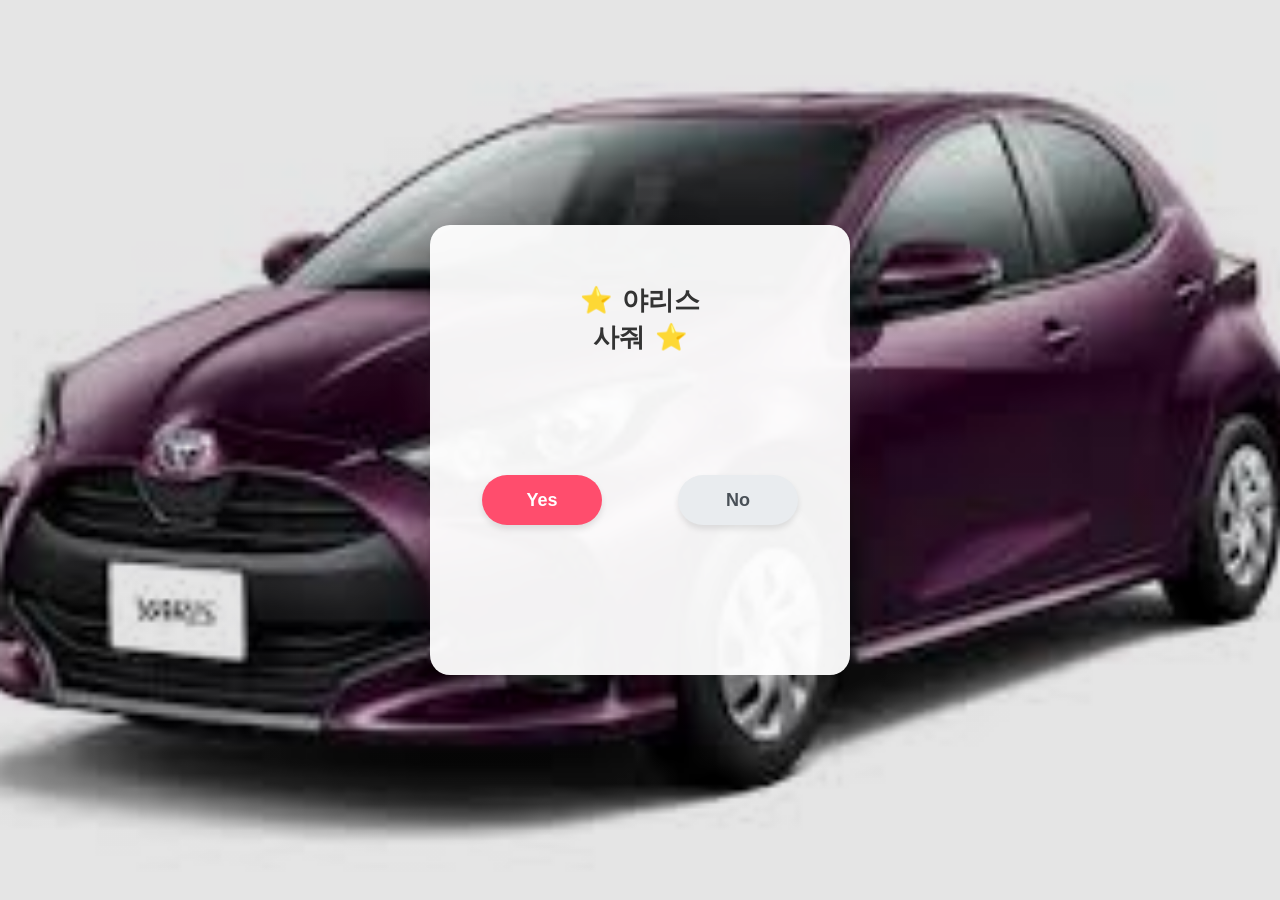
<file: index.html>
<!DOCTYPE html>
<html lang="ko">
<head>
<meta charset="UTF-8">
<meta name="viewport" content="width=device-width, initial-scale=1.0">
<title>추석 텍스트피싱</title>

<style>
/* 1. 기본 스타일 설정 */
* { box-sizing: border-box; }
html { -webkit-text-size-adjust: 100%; }
body {
  margin: 0;
  min-height: 100vh;
  display: flex;
  justify-content: center;
  align-items: center;

  /* 배경 이미지 설정 (파일이 있으므로 바로 적용) */
  background-image: linear-gradient(rgba(0,0,0,0.1), rgba(0,0,0,0.1)), url('11.jpg');
  background-size: cover;
  background-position: center;
  background-repeat: no-repeat;
  
  /* 이미지가 로딩 안 될 경우를 대비한 배경색 */
  background-color: #fdfbfb;

  font-family: system-ui, -apple-system, "Apple SD Gothic Neo", "Noto Sans KR", sans-serif;
  overflow: hidden;
  transition: background-image 0.5s ease;
  padding: 24px;
}

/* 2. 하얀색 카드창 디자인 */
.card {
  background: rgba(255,255,255,0.95);
  padding: 40px 32px;
  border-radius: 20px;
  text-align: center;
  box-shadow: 0 15px 40px rgba(0,0,0,0.2);
  max-width: 420px;
  width: 100%;
}

h1 {
  font-size: 26px;
  margin-bottom: 40px;
  line-height: 1.4;
  color: #333;
  word-break: keep-all;
}

/* 3. 버튼들이 들어갈 공간 */
.btn-container {
  position: relative;
  width: 100%;
  height: 240px; /* 버튼이 도망갈 공간 */
}

/* 버튼 공통 스타일 */
.btn {
  position: absolute;
  width: 120px;
  height: 50px;
  border-radius: 30px;
  border: none;
  font-size: 18px;
  font-weight: bold;
  cursor: pointer;
  transition: transform 0.1s ease;
  box-shadow: 0 4px 6px rgba(0,0,0,0.1);
}

.btn:active { transform: scale(0.95); }

/* Yes 버튼 (왼쪽) */
.yes {
  left: 20px;
  top: 80px;
  background: #ff4d6d;
  color: white;
  z-index: 10;
}

/* No 버튼 (오른쪽) */
.no {
  right: 20px;
  top: 80px;
  background: #e9ecef;
  color: #495057;
  z-index: 1;
}

/* 4. 결과 화면 (처음엔 안 보임) */
.result {
  display: none; /* 숨김 처리 */
  margin-top: 20px;
  font-size: 24px;
  font-weight: bold;
  color: #ff4d6d;
  animation: pop 0.5s ease forwards;
}

@keyframes pop {
  0% { transform: scale(0.5); opacity: 0; }
  100% { transform: scale(1); opacity: 1; }
}

/* 하트 효과 */
.heart {
  position: fixed;
  font-size: 24px;
  pointer-events: none;
  animation: float 3s linear forwards;
  z-index: 100;
}

@keyframes float {
  0% { transform: translateY(0) rotate(0deg); opacity: 1; }
  100% { transform: translateY(-100vh) rotate(360deg); opacity: 0; }
}
</style>
</head>

<body>

<div class="card">
  <h1 id="title">
    ⭐ 야리스<br>
    사줘 ⭐
  </h1>

  <div class="btn-container" id="btnArea">
    <button class="btn yes" id="yesBtn" type="button">Yes</button>
    <button class="btn no" id="noBtn" type="button">No</button>
  </div>

  <div class="result" id="result">
     쪼아요 쪼아요 
  </div>
</div>

<script>
const yesBtn = document.getElementById("yesBtn");
const noBtn = document.getElementById("noBtn");
const btnArea = document.getElementById("btnArea");
const result = document.getElementById("result");
const title = document.getElementById("title");

// 1. Yes 버튼 클릭 시 실행
yesBtn.addEventListener("click", () => {
  // 배경 이미지 변경 (02.jpg)
  document.body.style.backgroundImage = "url('22.jpg')";
  
  // 버튼과 제목 숨기기
  yesBtn.style.display = "none";
  noBtn.style.display = "none";
  title.style.display = "none";
  
  // 결과 문구 보여주기
  result.style.display = "block";
  
  // 이모티콘 날리기
  createHearts();
});

// 2. 이모티콘 만드는 함수
function createHearts() {
  for (let i = 0; i < 40; i++) {
    setTimeout(() => {
      const heart = document.createElement("div");
      heart.className = "heart";
      heart.textContent = ["🏧", "🏧", "🏧", "🏧"][Math.floor(Math.random()*4)];
      heart.style.left = Math.random() * window.innerWidth + "px";
      heart.style.top = window.innerHeight + "px";
      document.body.appendChild(heart);
      setTimeout(() => heart.remove(), 3000);
    }, i * 50);
  }
}

// 3. No 버튼 도망가는 함수
function moveNo() {
  const containerRect = btnArea.getBoundingClientRect();
  const btnW = 120; // 버튼 너비
  const btnH = 50;  // 버튼 높이

  // 이동 가능한 최대 범위
  const maxX = containerRect.width - btnW;
  const maxY = containerRect.height - btnH;

  let newX = Math.random() * maxX;
  let newY = Math.random() * maxY;

  // Yes 버튼(왼쪽 중간) 근처로 가면 강제로 위치 조정
  // Yes 버튼 위치 대략: x=20, y=80 / 너비 120
  if (newX < 150 && newY > 40 && newY < 140) {
    newX = 160 + Math.random() * (maxX - 160); // 오른쪽 공간으로 보냄
  }

  // 위치 적용
  noBtn.style.left = newX + "px";
  noBtn.style.top  = newY + "px";
  noBtn.style.right = "auto"; 
}

// PC 마우스
noBtn.addEventListener("mouseenter", moveNo);

// 모바일 터치
noBtn.addEventListener("touchstart", (e) => {
  e.preventDefault();
  moveNo();
}, { passive: false });

noBtn.addEventListener("click", (e) => {
  e.preventDefault();
  moveNo();
});
</script>

</body>
</html>
</file>
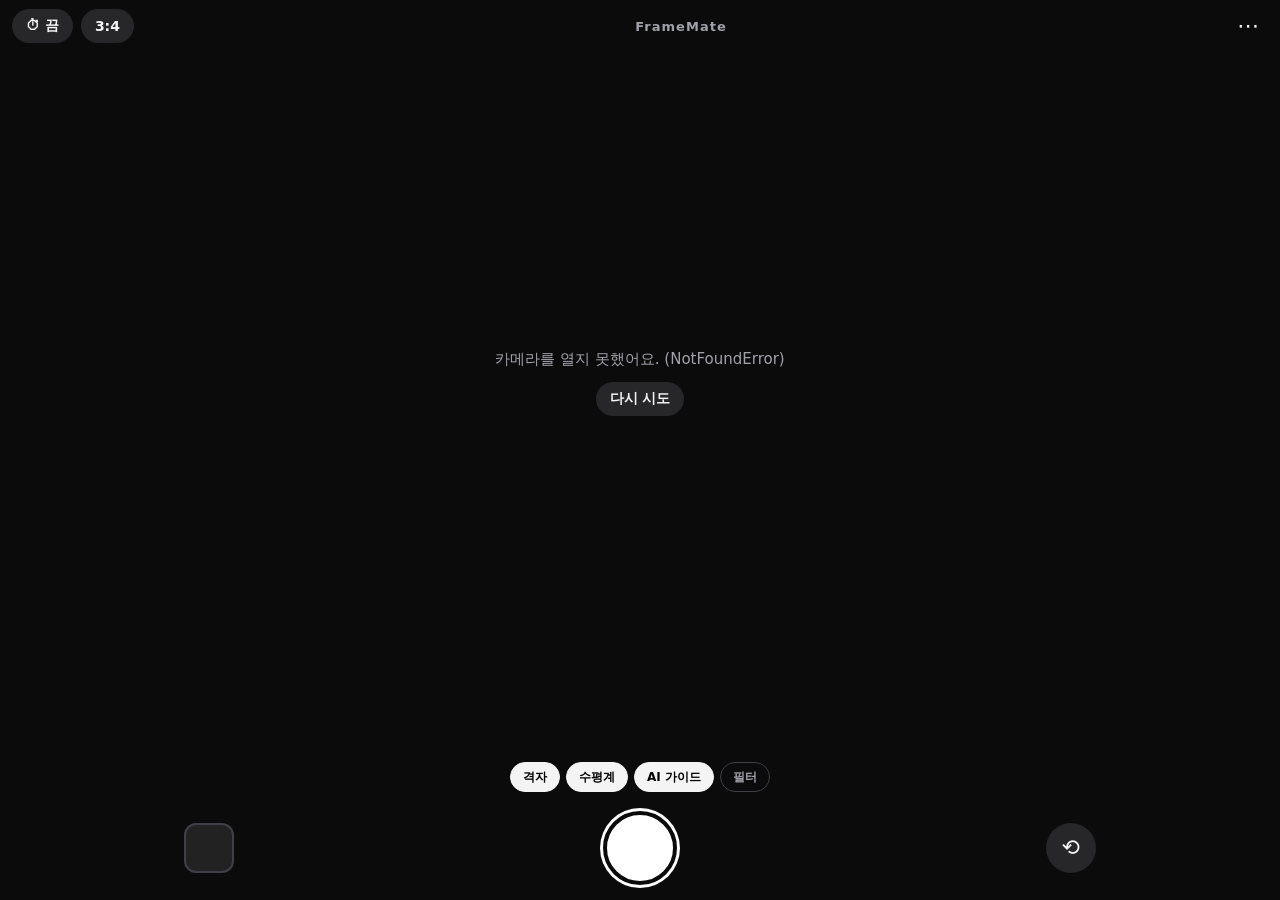
<file: cam/index.html>
<!doctype html>
<html lang="ko">
<head>
<meta charset="utf-8">
<meta name="viewport" content="width=device-width, initial-scale=1, viewport-fit=cover, user-scalable=no">
<meta name="theme-color" content="#0b0b0c">
<meta name="mobile-web-app-capable" content="yes">
<title>FrameMate</title>
<link rel="manifest" href="manifest.webmanifest">
<link rel="icon" href="icons/icon.svg" type="image/svg+xml">
<link rel="apple-touch-icon" href="icons/icon-192.png">
<link rel="stylesheet" href="style.css">
</head>
<body>
<div id="app">
  <header class="topbar">
    <div class="group">
      <button id="btnTimer" class="pill" type="button">⏱ 끔</button>
      <button id="btnRatio" class="pill" type="button">3:4</button>
    </div>
    <div class="brand">FrameMate</div>
    <button id="btnMenu" class="icon-btn" type="button" aria-label="설정">⋯</button>
  </header>

  <main id="stage">
    <div id="frame">
      <video id="video" playsinline muted autoplay></video>
      <div id="tint"></div>
      <div id="grain"></div>
      <div id="vignette"></div>
      <canvas id="overlay"></canvas>
      <div id="hint" class="hint hidden"></div>
      <button id="zoomSuggest" class="zoom-suggest hidden" type="button"></button>
      <div id="countdown" class="countdown hidden"></div>
      <div id="flash" class="flash"></div>
    </div>
    <div id="status" class="status">
      <p id="statusText">카메라 준비 중…</p>
      <button id="btnRetry" class="pill hidden" type="button">다시 시도</button>
    </div>
  </main>

  <div id="zoomRow" class="zoom-row"></div>
  <div class="tools">
    <button class="tool" data-toggle="grid" type="button">격자</button>
    <button class="tool" data-toggle="level" type="button">수평계</button>
    <button class="tool" data-toggle="guide" type="button">AI 가이드</button>
    <button class="tool" id="btnFilter" type="button">필터</button>
  </div>
  <section id="filterStrip" class="filter-strip hidden"></section>

  <footer class="bottombar">
    <button id="thumb" class="thumb" type="button" aria-label="마지막 사진"></button>
    <button id="shutter" class="shutter" type="button" aria-label="촬영"></button>
    <button id="btnFlip" class="icon-btn round" type="button" aria-label="카메라 전환">⟲</button>
  </footer>
</div>

<!-- 촬영 결과 미리보기 -->
<div id="preview" class="modal hidden">
  <img id="previewImg" alt="촬영한 사진">
  <div class="modal-bar">
    <button id="pvClose" class="pill" type="button">닫기</button>
    <button id="pvSave" class="pill" type="button">저장</button>
    <button id="pvShare" class="pill accent" type="button">공유</button>
  </div>
</div>

<!-- 설정 -->
<div id="sheet" class="modal sheet-wrap hidden">
  <div class="sheet">
    <h2>설정</h2>
    <label class="row"><span>촬영 즉시 저장<small>다운로드 폴더에 JPG로 저장됩니다</small></span><input type="checkbox" id="optAutoSave"></label>
    <label class="row"><span>고화질 촬영<small>지원 기기에서 센서 해상도로 촬영 (조금 느림)</small></span><input type="checkbox" id="optHiRes"></label>
    <label class="row"><span>정렬되면 진동</span><input type="checkbox" id="optHaptic"></label>
    <label class="row"><span>가이드 반응<small>부드럽게: 덜 흔들리고 안내가 천천히 바뀜</small></span><select id="optSens"><option value="soft">부드럽게</option><option value="normal">보통</option><option value="sharp">민감</option></select></label>
    <p class="info" id="camInfo"></p>
    <button id="sheetClose" class="pill wide" type="button">닫기</button>
  </div>
</div>

<div id="toast" class="toast hidden"></div>

<script type="module" src="app.js"></script>
</body>
</html>
</file>
<file: cam/style.css>
:root {
  --bg: #0b0b0c;
  --fg: #f4f4f5;
  --muted: #a1a1aa;
  --panel: #18181b;
  --chip: #27272a;
  --ok: #4ade80;
  --warm: #fbbf24;
  --hot: #ff6b35;
}

* { box-sizing: border-box; -webkit-tap-highlight-color: transparent; }

html, body {
  margin: 0;
  height: 100%;
  background: var(--bg);
  color: var(--fg);
  font-family: system-ui, -apple-system, "Noto Sans KR", "Apple SD Gothic Neo", sans-serif;
  overscroll-behavior: none;
  user-select: none;
  -webkit-user-select: none;
  touch-action: manipulation;
}

button { font-family: inherit; cursor: pointer; }

#app {
  position: fixed;
  inset: 0;
  display: flex;
  flex-direction: column;
  padding: env(safe-area-inset-top) env(safe-area-inset-right) env(safe-area-inset-bottom) env(safe-area-inset-left);
}

.hidden { display: none !important; }

/* ---------- 상단 ---------- */
.topbar {
  flex: none;
  height: 52px;
  display: flex;
  align-items: center;
  justify-content: space-between;
  padding: 0 12px;
  gap: 8px;
}
.topbar .group { display: flex; gap: 8px; }
.brand { font-size: 13px; font-weight: 700; letter-spacing: .08em; color: var(--muted); }

.pill {
  background: var(--chip);
  color: var(--fg);
  border: 0;
  border-radius: 999px;
  height: 34px;
  padding: 0 14px;
  font-size: 14px;
  font-weight: 600;
}
.pill.accent { background: var(--fg); color: #000; }
.pill.wide { width: 100%; height: 44px; margin-top: 8px; }

.icon-btn {
  background: transparent;
  color: var(--fg);
  border: 0;
  width: 40px;
  height: 40px;
  font-size: 22px;
  border-radius: 50%;
  line-height: 1;
}
.icon-btn.round { background: var(--chip); width: 50px; height: 50px; }

/* ---------- 뷰파인더 ---------- */
#stage {
  flex: 1;
  min-height: 0;
  position: relative;
  display: flex;
  align-items: center;
  justify-content: center;
  overflow: hidden;
}
#frame {
  position: relative;
  overflow: hidden;
  background: #000;
  touch-action: none;
}
#video { position: absolute; left: 0; top: 0; }
#tint, #grain, #vignette { position: absolute; inset: 0; pointer-events: none; }
#grain { background-size: 128px 128px; mix-blend-mode: overlay; }
#overlay { position: absolute; inset: 0; width: 100%; height: 100%; pointer-events: none; }

.hint {
  position: absolute;
  top: 12px;
  left: 50%;
  transform: translateX(-50%);
  max-width: calc(100% - 24px);
  background: rgba(0, 0, 0, .6);
  backdrop-filter: blur(6px);
  -webkit-backdrop-filter: blur(6px);
  padding: 8px 14px;
  border-radius: 999px;
  font-size: 14px;
  font-weight: 700;
  white-space: nowrap;
  overflow: hidden;
  text-overflow: ellipsis;
  pointer-events: none;
  transition: background-color .2s;
}
.hint.ok { background: rgba(22, 163, 74, .88); }
.hint.warn { background: rgba(217, 119, 6, .9); }

.zoom-suggest {
  position: absolute;
  bottom: 14px;
  left: 50%;
  transform: translateX(-50%);
  height: 34px;
  padding: 0 14px;
  border-radius: 999px;
  border: 1.5px solid var(--ok);
  background: rgba(0, 0, 0, .6);
  color: var(--ok);
  font-size: 13px;
  font-weight: 700;
}

.countdown {
  position: absolute;
  inset: 0;
  display: flex;
  align-items: center;
  justify-content: center;
  font-size: 96px;
  font-weight: 800;
  text-shadow: 0 2px 14px rgba(0, 0, 0, .6);
  pointer-events: none;
}
.flash { position: absolute; inset: 0; background: #fff; opacity: 0; pointer-events: none; transition: opacity .3s; }
.flash.on { opacity: .75; transition: none; }

.status {
  position: absolute;
  inset: 0;
  display: flex;
  flex-direction: column;
  align-items: center;
  justify-content: center;
  gap: 12px;
  padding: 24px;
  text-align: center;
  color: var(--muted);
  font-size: 15px;
  line-height: 1.5;
  pointer-events: none;
}
.status button { pointer-events: auto; }
.status p { margin: 0; }

/* ---------- 줌 / 도구 / 필터 ---------- */
.zoom-row { flex: none; display: flex; justify-content: center; gap: 8px; padding: 10px 0 4px; min-height: 46px; }
.zoom-chip {
  min-width: 46px;
  height: 32px;
  padding: 0 8px;
  border-radius: 999px;
  border: 0;
  background: rgba(39, 39, 42, .95);
  color: var(--fg);
  font-size: 13px;
  font-weight: 700;
}
.zoom-chip.active { color: var(--warm); }

.tools { flex: none; display: flex; justify-content: center; gap: 6px; padding: 4px 12px; flex-wrap: wrap; }
.tool {
  height: 30px;
  padding: 0 12px;
  border-radius: 999px;
  border: 1px solid #3f3f46;
  background: transparent;
  color: var(--muted);
  font-size: 12px;
  font-weight: 600;
}
.tool.on { background: var(--fg); color: #000; border-color: var(--fg); }

.filter-strip {
  flex: none;
  display: flex;
  gap: 10px;
  overflow-x: auto;
  padding: 8px 12px 2px;
  scrollbar-width: none;
}
.filter-strip::-webkit-scrollbar { display: none; }
.fbtn {
  flex: none;
  display: flex;
  flex-direction: column;
  align-items: center;
  gap: 4px;
  background: none;
  border: 0;
  padding: 0;
  color: var(--muted);
  font-size: 11px;
  font-weight: 600;
}
.fbtn canvas { width: 56px; height: 56px; border-radius: 12px; border: 2px solid transparent; background: #222; }
.fbtn.active { color: var(--fg); }
.fbtn.active canvas { border-color: var(--warm); }

/* ---------- 하단 ---------- */
.bottombar {
  flex: none;
  height: 104px;
  display: flex;
  align-items: center;
  justify-content: space-around;
}
.shutter {
  width: 74px;
  height: 74px;
  border-radius: 50%;
  background: #fff;
  border: 4px solid var(--bg);
  box-shadow: 0 0 0 3px #fff;
  transition: transform .08s;
}
.shutter:active { transform: scale(.93); }
.shutter.busy { opacity: .5; }
.thumb {
  width: 50px;
  height: 50px;
  border-radius: 12px;
  background: #222 center / cover no-repeat;
  border: 2px solid #3f3f46;
}

/* ---------- 모달 ---------- */
.modal {
  position: fixed;
  inset: 0;
  z-index: 50;
  background: rgba(0, 0, 0, .94);
  display: flex;
  flex-direction: column;
  padding: env(safe-area-inset-top) 16px env(safe-area-inset-bottom);
}
.modal img { flex: 1; min-height: 0; width: 100%; object-fit: contain; margin-top: 16px; }
.modal-bar { display: flex; justify-content: center; gap: 10px; padding: 16px 0 20px; }
.modal-bar .pill { height: 44px; padding: 0 22px; }

.sheet-wrap { justify-content: flex-end; background: rgba(0, 0, 0, .6); padding: 0; }
.sheet {
  background: var(--panel);
  border-radius: 20px 20px 0 0;
  padding: 20px 20px calc(20px + env(safe-area-inset-bottom));
}
.sheet h2 { margin: 0 0 8px; font-size: 18px; }
.row {
  display: flex;
  align-items: center;
  justify-content: space-between;
  gap: 16px;
  padding: 14px 0;
  border-bottom: 1px solid #27272a;
  font-size: 15px;
}
.row small { display: block; margin-top: 2px; color: var(--muted); font-size: 12px; }
.row select { background: var(--chip); color: var(--fg); border: 0; border-radius: 8px; height: 34px; padding: 0 10px; font-size: 14px; flex: none; }
.row input { width: 22px; height: 22px; accent-color: var(--ok); flex: none; }
.info { color: var(--muted); font-size: 12px; line-height: 1.6; white-space: pre-line; }

.toast {
  position: fixed;
  left: 50%;
  bottom: calc(130px + env(safe-area-inset-bottom));
  transform: translateX(-50%);
  z-index: 60;
  background: rgba(39, 39, 42, .96);
  color: var(--fg);
  padding: 10px 16px;
  border-radius: 999px;
  font-size: 13px;
  font-weight: 600;
  white-space: nowrap;
  pointer-events: none;
}
</file>
